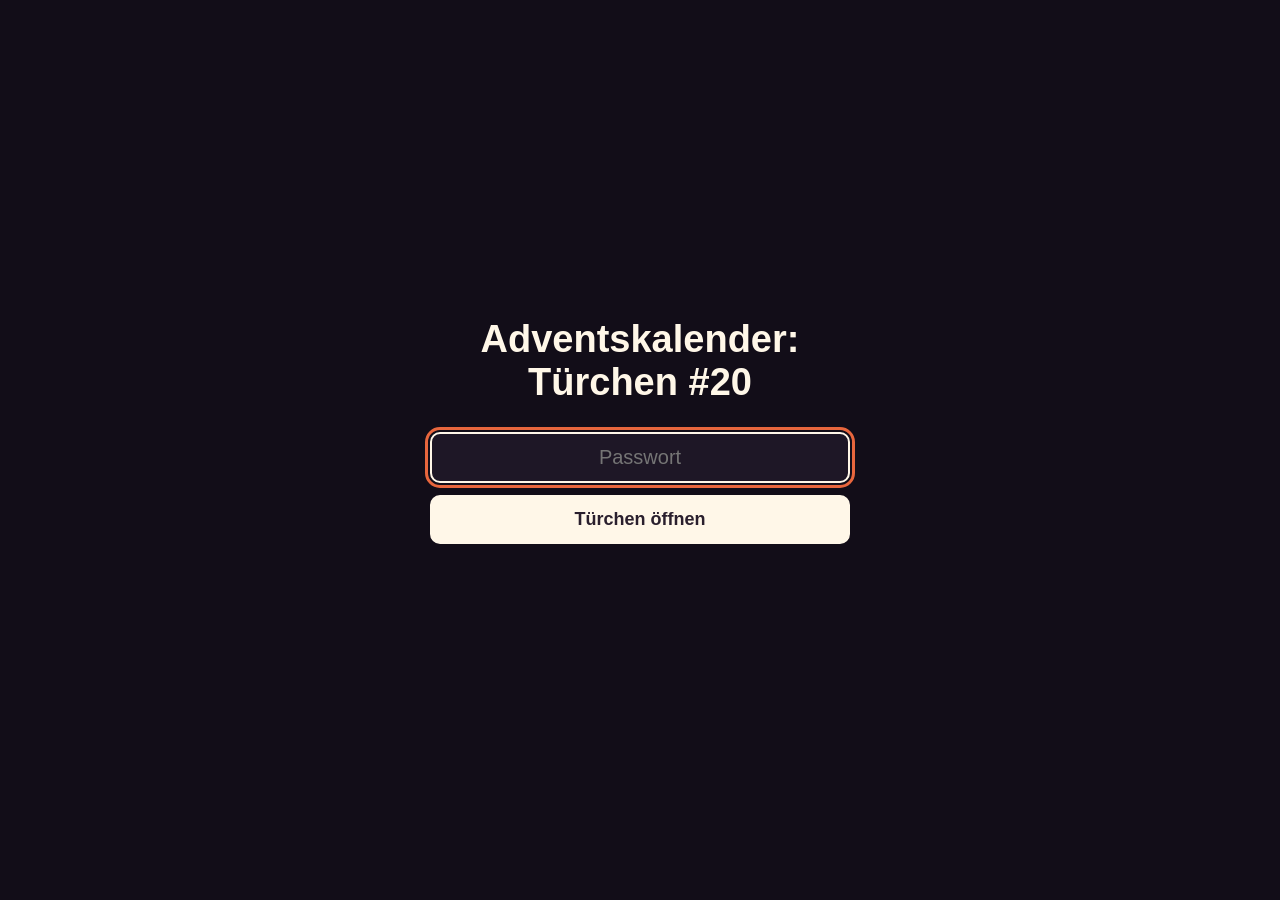
<file: index.html>
<!DOCTYPE html>
<html lang="de">
<head>
  <meta charset="UTF-8">
  <meta name="viewport" content="width=device-width, initial-scale=1.0">
  <title>Adventskalender: Türchen #20</title>
  <meta name="robots" content="noindex">
  <link rel="icon" href="data:image/svg+xml,%3Csvg xmlns='http://www.w3.org/2000/svg' viewBox='0 0 64 64'%3E%3Ctext y='52' font-size='52'%3E%F0%9F%8E%84%3C/text%3E%3C/svg%3E">
  <script src="js/lock.js"></script>
  <script>if (Lock.unlocked()) location.replace('spiel.html');</script>
  <style>
    * { box-sizing: border-box; }
    html, body { margin: 0; height: 100%; }
    body {
      display: flex;
      align-items: center;
      justify-content: center;
      background: #120d18;
      color: #fff7e8;
      font-family: "Trebuchet MS", "Segoe UI", "Helvetica Neue", Arial, sans-serif;
      padding: 24px;
    }
    main { width: 100%; max-width: 420px; text-align: center; }
    h1 { font-size: clamp(26px, 6vw, 38px); margin: 0 0 28px; font-weight: 700; }
    form { display: flex; flex-direction: column; gap: 12px; }
    input {
      font-size: 20px;
      padding: 12px 14px;
      border: 2px solid #fff7e8;
      border-radius: 10px;
      background: #1e1726;
      color: #fff7e8;
      text-align: center;
    }
    input:focus { outline: 3px solid #e8663d; outline-offset: 2px; }
    button {
      font-size: 18px;
      font-weight: 700;
      padding: 12px;
      border: 2px solid #fff7e8;
      border-radius: 10px;
      background: #fff7e8;
      color: #2a1f2d;
      cursor: pointer;
    }
    button:hover { background: #ffe7b8; }
    #msg { min-height: 22px; margin: 4px 0 0; color: #ff8a7a; font-weight: 700; }
  </style>
</head>
<body>
  <main>
    <h1>Adventskalender: Türchen #20</h1>
    <form id="form" autocomplete="off">
      <input id="pw" type="password" placeholder="Passwort" aria-label="Passwort" autofocus>
      <button type="submit">Türchen öffnen</button>
      <p id="msg" role="alert"></p>
    </form>
  </main>
  <script>
    document.getElementById('form').addEventListener('submit', function (e) {
      e.preventDefault();
      var pw = document.getElementById('pw');
      if (Lock.unlock(pw.value)) { location.href = 'spiel.html'; return; }
      document.getElementById('msg').textContent = 'Falsches Passwort.';
      pw.select();
    });
  </script>
</body>
</html>
</file>
<file: css/style.css>
@charset "UTF-8";
/* ===== Die Kufenkönigin von Grafing ===== */
:root {
  --ink: #2a1f2d;
  --cream: #fff7e8;
  --paper: #fdf3d8;
  --accent: #e8663d;
  --teal: #2f8f8b;
  --wood: #6b4128;
  --wood-dark: #4a2c1b;
  --font-ui: "Trebuchet MS", "Segoe UI", "Helvetica Neue", Arial, sans-serif;
  --font-hand: "Segoe Print", "Chalkboard SE", "Bradley Hand", "Comic Sans MS", cursive;
}

* { box-sizing: border-box; }

html, body {
  margin: 0;
  height: 100%;
  background: #120d18;
  color: var(--cream);
  font-family: var(--font-ui);
  overflow: hidden;
  -webkit-user-select: none;
  user-select: none;
  -webkit-tap-highlight-color: transparent;
}

body {
  display: flex;
  align-items: center;
  justify-content: center;
}

#game {
  position: relative;
  width: min(100vw, calc(100vh * 1280 / 830));
  aspect-ratio: 1280 / 830;
  container-type: inline-size;
  background: #000;
  box-shadow: 0 0 60px rgba(0,0,0,.7);
  overflow: hidden;
}

#stage-wrap {
  position: relative;
  width: 100%;
  aspect-ratio: 16 / 9;
  overflow: hidden;
  cursor: url("data:image/svg+xml,%3Csvg xmlns='http://www.w3.org/2000/svg' width='32' height='32'%3E%3Ccircle cx='16' cy='16' r='7' fill='none' stroke='%23fff' stroke-width='3'/%3E%3Ccircle cx='16' cy='16' r='7' fill='none' stroke='%232a1f2d' stroke-width='1.2'/%3E%3C/svg%3E") 16 16, crosshair;
}

#stage { position: absolute; inset: 0; width: 100%; height: 100%; display: block; }
#stage .hs { fill: transparent; stroke: none; cursor: pointer; }
#stage .hs.debug { fill: rgba(255,0,0,.18); stroke: red; }

#snow { position: absolute; inset: 0; width: 100%; height: 100%; pointer-events: none; }

/* ---- character animation ---- */
.actor .m-open { display: none; }
.actor.talking .m-open { animation: mouthOpen .26s steps(2, jump-none) infinite; display: inline; }
.actor.talking .m-closed { animation: mouthClosed .26s steps(2, jump-none) infinite; }
@keyframes mouthOpen { 0% { opacity: 1; } 100% { opacity: 0; } }
@keyframes mouthClosed { 0% { opacity: 0; } 100% { opacity: 1; } }
.actor .lids { transform-box: fill-box; transform-origin: 50% 0; animation: blink 5.3s infinite; }
.actor:nth-child(2n) .lids { animation-duration: 6.7s; animation-delay: -2s; }
.actor:nth-child(3n) .lids { animation-duration: 4.1s; animation-delay: -1s; }
@keyframes blink { 0%, 94%, 100% { transform: scaleY(1); } 96.5% { transform: scaleY(2.6); } }
.actor .breathe { transform-box: fill-box; transform-origin: 50% 100%; animation: breathe 3.6s ease-in-out infinite; }
@keyframes breathe { 0%, 100% { transform: scaleY(1); } 50% { transform: scaleY(1.012); } }

.steam { animation: steam 3s ease-in-out infinite; transform-box: fill-box; transform-origin: 50% 100%; }
.steam.s2 { animation-delay: -1s; }
.steam.s3 { animation-delay: -2s; }
@keyframes steam { 0% { opacity: 0; transform: translateY(10px) scale(.8); } 40% { opacity: .8; } 100% { opacity: 0; transform: translateY(-40px) scale(1.3); } }
.twinkle { animation: twinkle 2.4s ease-in-out infinite; }
.twinkle.t2 { animation-delay: -.8s; }
.twinkle.t3 { animation-delay: -1.6s; }
@keyframes twinkle { 0%, 100% { opacity: 1; } 50% { opacity: .45; } }
.flicker { animation: flicker 1.6s ease-in-out infinite; transform-box: fill-box; transform-origin: 50% 100%; }
@keyframes flicker { 0%,100% { transform: scale(1, 1); } 30% { transform: scale(.92, 1.08); } 60% { transform: scale(1.05, .94); } }
.sway { animation: sway 4s ease-in-out infinite; transform-box: fill-box; transform-origin: 50% 0; }
@keyframes sway { 0%,100% { transform: rotate(-2deg); } 50% { transform: rotate(2deg); } }
.bob { animation: bob 1.4s ease-in-out infinite; transform-box: fill-box; transform-origin: 50% 100%; }
@keyframes bob { 0%,100% { transform: translateY(0); } 50% { transform: translateY(-3px); } }

/* ---- speech bubbles ---- */
#bubbles { position: absolute; inset: 0; pointer-events: none; }
.bubble {
  position: absolute;
  max-width: 38%;
  transform: translate(-50%, -100%);
  background: var(--cream);
  color: var(--ink);
  border: .25cqw solid var(--ink);
  border-radius: 1.4cqw;
  padding: .7cqw 1.1cqw;
  font-size: 1.55cqw;
  line-height: 1.28;
  font-weight: 600;
  box-shadow: .3cqw .35cqw 0 rgba(0,0,0,.35);
  text-align: left;
  animation: pop .18s ease-out;
}
.bubble .who { display: block; font-size: 1.05cqw; text-transform: uppercase; letter-spacing: .08em; margin-bottom: .15cqw; font-weight: 800; }
.bubble::after {
  content: "";
  position: absolute;
  left: var(--tail, 50%);
  bottom: -1.25cqw;
  width: 1.4cqw; height: 1.4cqw;
  background: var(--cream);
  border-right: .25cqw solid var(--ink);
  border-bottom: .25cqw solid var(--ink);
  transform: translateX(-50%) rotate(45deg) skew(10deg, 10deg);
}
@keyframes pop { from { transform: translate(-50%, -92%) scale(.9); opacity: 0; } to { transform: translate(-50%, -100%) scale(1); opacity: 1; } }

#hover-label {
  position: absolute;
  pointer-events: none;
  transform: translate(-50%, -150%);
  font-size: 1.35cqw;
  font-weight: 700;
  color: #fff;
  text-shadow: 0 0 .25cqw #000, .1cqw .1cqw 0 #000, -.1cqw -.1cqw 0 #000, .1cqw -.1cqw 0 #000, -.1cqw .1cqw 0 #000;
  white-space: nowrap;
  display: none;
}

#scene-title {
  position: absolute;
  left: 50%; top: 2.2cqw;
  transform: translateX(-50%);
  font-family: var(--font-hand);
  font-size: 2.1cqw;
  color: #fff;
  text-shadow: 0 .15cqw .4cqw rgba(0,0,0,.8);
  pointer-events: none;
  opacity: 0;
  transition: opacity .6s;
  white-space: nowrap;
}
#scene-title.show { opacity: 1; }

#topbar {
  position: absolute;
  top: .8cqw; left: .8cqw; right: .8cqw;
  display: flex;
  gap: .6cqw;
  pointer-events: none;
}
#topbar button { pointer-events: auto; }
#btn-sound { margin-left: auto; }
#topbar button, .overlay button {
  font-family: var(--font-ui);
  font-size: 1.25cqw;
  font-weight: 700;
  color: var(--ink);
  background: var(--cream);
  border: .2cqw solid var(--ink);
  border-radius: 1cqw;
  padding: .4cqw .9cqw;
  box-shadow: .2cqw .25cqw 0 rgba(0,0,0,.4);
  cursor: pointer;
}
#topbar button:hover, .overlay button:hover { background: #ffe7b8; }
#topbar button.pulse { animation: pulse 1s ease-in-out 3; }
@keyframes pulse { 50% { background: #ffd36e; transform: scale(1.08); } }
#btn-mode.look { background: #bfe3ff; }

#narration {
  position: absolute;
  left: 50%; top: 9%;
  transform: translateX(-50%);
  width: 70%;
  background: rgba(20, 14, 28, .88);
  border: .2cqw solid #e9c46a;
  border-radius: 1cqw;
  padding: 1.2cqw 1.8cqw;
  font-family: var(--font-hand);
  font-size: 1.7cqw;
  line-height: 1.45;
  color: #fdf3d8;
  text-align: center;
  display: none;
  box-shadow: 0 .4cqw 2cqw rgba(0,0,0,.6);
}
#narration .more { display: block; margin-top: .5cqw; font-size: 1cqw; opacity: .7; font-family: var(--font-ui); }

#fade { position: absolute; inset: 0; background: #000; opacity: 0; pointer-events: none; transition: opacity .35s; }
#fade.on { opacity: 1; }

/* ---- bottom bar / inventory ---- */
#bottombar {
  position: absolute;
  left: 0; right: 0; bottom: 0;
  height: calc(100% - 100cqw * 9 / 16);
  background:
    repeating-linear-gradient(90deg, rgba(0,0,0,.08) 0 2px, transparent 2px 9cqw),
    linear-gradient(#7a4b2d, #5a351f);
  border-top: .35cqw solid #2a1a10;
  box-shadow: inset 0 .3cqw 0 rgba(255,255,255,.12);
}
#inventory {
  position: absolute; inset: 0;
  display: flex;
  align-items: center;
  gap: .7cqw;
  padding: 0 1cqw;
  overflow-x: auto;
  scrollbar-width: thin;
}
#inventory .slot {
  flex: 0 0 auto;
  width: 6.4cqw; height: 6.4cqw;
  border-radius: .9cqw;
  background: rgba(255, 240, 210, .14);
  border: .18cqw solid rgba(0,0,0,.45);
  box-shadow: inset 0 0 .6cqw rgba(0,0,0,.35);
  display: flex; align-items: center; justify-content: center;
  cursor: pointer;
  position: relative;
}
#inventory .slot:hover { background: rgba(255, 240, 210, .28); }
#inventory .slot.selected { background: rgba(255, 211, 110, .55); border-color: #ffd36e; }
#inventory .slot.new { animation: newItem 1.2s ease-out 2; }
@keyframes newItem { 50% { background: rgba(255, 211, 110, .8); transform: scale(1.12); } }
#inventory .slot svg { width: 88%; height: 88%; pointer-events: none; }
#inventory .empty-hint { font-family: var(--font-hand); font-size: 1.3cqw; color: rgba(255,240,210,.6); }

#choices {
  position: absolute;
  left: 0; right: 0; bottom: 0;
  min-height: 100%;
  max-height: 34cqw;
  display: none;
  flex-direction: column;
  justify-content: center;
  padding: .8cqw 1.5cqw;
  background: linear-gradient(rgba(42, 31, 45, .97), #1b1420);
  border-top: .3cqw solid #2a1a10;
  box-shadow: 0 -.6cqw 1.5cqw rgba(0,0,0,.45);
  overflow-y: auto;
  z-index: 5;
}
#choices.open { display: flex; }
#choices button {
  text-align: left;
  background: none;
  border: none;
  color: #ffe7b8;
  font-family: var(--font-ui);
  font-size: 1.35cqw;
  font-weight: 700;
  padding: .22cqw .4cqw;
  cursor: pointer;
  border-radius: .4cqw;
}
#choices button::before { content: "\25B8\00A0"; color: var(--accent); }
#choices button:hover { background: rgba(255,255,255,.08); color: #fff; }
#choices button.seen { color: #b9a98f; font-weight: 600; }

#drag-item {
  position: fixed;
  width: 56px; height: 56px;
  pointer-events: none;
  transform: translate(-30%, -30%);
  display: none;
  z-index: 50;
  filter: drop-shadow(2px 3px 2px rgba(0,0,0,.5));
}
#drag-item svg { width: 100%; height: 100%; }

/* ---- overlays ---- */
.overlay {
  position: absolute; inset: 0;
  background: rgba(10, 6, 16, .72);
  display: flex; align-items: center; justify-content: center;
  z-index: 20;
}
.overlay.hidden { display: none; }
.hidden { display: none !important; }
.panel {
  background: var(--cream);
  color: var(--ink);
  border: .3cqw solid var(--ink);
  border-radius: 1.6cqw;
  padding: 2cqw 3cqw;
  min-width: 34%;
  max-width: 70%;
  text-align: center;
  box-shadow: .5cqw .6cqw 0 rgba(0,0,0,.5);
}
.panel h2 { margin: 0 0 1.2cqw; font-size: 2.4cqw; }
.panel button { display: block; width: 100%; margin: .7cqw 0; font-size: 1.6cqw !important; padding: .7cqw !important; }
.help-list { text-align: left; font-size: 1.45cqw; line-height: 1.6; padding-left: 1.5cqw; margin: 0 0 1cqw; }

.paper {
  position: relative;
  width: 46%;
  max-height: 88%;
  overflow-y: auto;
  background:
    repeating-linear-gradient(transparent 0 2.45cqw, rgba(47,143,139,.25) 2.45cqw 2.55cqw),
    var(--paper);
  color: #2b2a52;
  padding: 2cqw 2.4cqw 1.6cqw 4cqw;
  border-radius: .4cqw;
  box-shadow: .6cqw .8cqw 0 rgba(0,0,0,.45);
  transform: rotate(-1.2deg);
  font-family: var(--font-hand);
}
.paper::before { content: ""; position: absolute; top: 0; bottom: 0; left: 2.8cqw; width: .15cqw; background: rgba(232,102,61,.6); }
.paper h2 { margin: 0; font-size: 2.4cqw; color: #c0392b; }
.paper .sub { margin: 0 0 .8cqw; font-size: 1.15cqw; opacity: .7; }
.paper ul { list-style: none; padding: 0; margin: 0 0 1.2cqw; }
.paper li { font-size: 1.45cqw; line-height: 1.75; padding-left: 2cqw; position: relative; }
.paper li::before { content: "\2610"; position: absolute; left: 0; }
.paper li.done { text-decoration: line-through; opacity: .55; }
.paper li.done::before { content: "\2611"; }
.paper li.sub { padding-left: 4cqw; font-size: 1.25cqw; }
.paper li.sub::before { left: 2cqw; }
.paper button { font-family: var(--font-hand) !important; }

/* title */
#title { background: radial-gradient(ellipse at 50% 40%, rgba(20,16,40,.25), rgba(8,6,18,.85)); }
.title-inner { text-align: center; }
.title-kicker { font-size: 1.5cqw; letter-spacing: .12em; text-transform: uppercase; color: #ffe7b8; text-shadow: 0 .2cqw .5cqw #000; }
#title h1 {
  font-family: var(--font-hand);
  font-size: 6.4cqw;
  line-height: 1.02;
  margin: 1cqw 0 2cqw;
  color: #fff;
  text-shadow: .35cqw .35cqw 0 #c0392b, .7cqw .7cqw 0 rgba(0,0,0,.55);
  transform: rotate(-2deg);
}
#title h1 span { font-size: 4.2cqw; color: #ffd36e; }
.title-buttons { display: flex; flex-direction: column; gap: .8cqw; align-items: center; }
.title-buttons button { width: 26cqw; font-size: 1.9cqw !important; padding: .8cqw !important; }
.title-note { margin-top: 1.6cqw; font-size: 1.2cqw; color: #ffe7b8; opacity: .85; text-shadow: 0 .1cqw .3cqw #000; }

.ending-panel { max-width: 62%; }
#ending-text { font-size: 1.5cqw; line-height: 1.55; text-align: left; margin-bottom: 1.2cqw; }
#ending-text p { margin: .6cqw 0; }


/* Steuerung muss auch über dem Titelbildschirm liegen */
#help { z-index: 30; }

/* Kombinieren im Rucksack */
#inventory .slot { touch-action: none; }
#inventory .slot.target {
  background: rgba(255, 211, 110, .5);
  border-color: #ffd36e;
  box-shadow: 0 0 1.2cqw rgba(255, 211, 110, .9), inset 0 0 .6cqw rgba(0,0,0,.2);
}
#inventory .slot.combine-ok { animation: combineOk .55s ease-out; }
@keyframes combineOk {
  0% { transform: scale(1); }
  40% { transform: scale(1.18); background: rgba(124, 240, 160, .7); border-color: #7cf0a0; box-shadow: 0 0 1.6cqw #7cf0a0; }
  100% { transform: scale(1); }
}
#inventory .slot.combine-fail { animation: combineFail .5s ease-in-out; }
@keyframes combineFail {
  0%, 100% { transform: translateX(0); }
  15%, 55% { transform: translateX(-.5cqw); background: rgba(214, 58, 58, .55); border-color: #ff7a7a; }
  35%, 75% { transform: translateX(.5cqw); background: rgba(214, 58, 58, .55); border-color: #ff7a7a; }
}
#inv-toast {
  position: absolute;
  left: 50%; bottom: calc(100% + .6cqw);
  transform: translate(-50%, .6cqw);
  background: rgba(42, 31, 45, .95);
  color: #ffd7cf;
  border: .18cqw solid #ff7a7a;
  border-radius: .8cqw;
  padding: .4cqw 1cqw;
  font-size: 1.3cqw;
  font-weight: 700;
  white-space: nowrap;
  pointer-events: none;
  opacity: 0;
  transition: opacity .25s, transform .25s;
}
#inv-toast.show { opacity: 1; transform: translate(-50%, 0); }
#help .panel { max-height: 94%; overflow-y: auto; }

/* Rückfrage „Neues Spiel“ im Pause-Menü */
#menu-confirm .confirm-note { margin: 0 0 1cqw; font-size: 1.5cqw; opacity: .8; }
</file>
